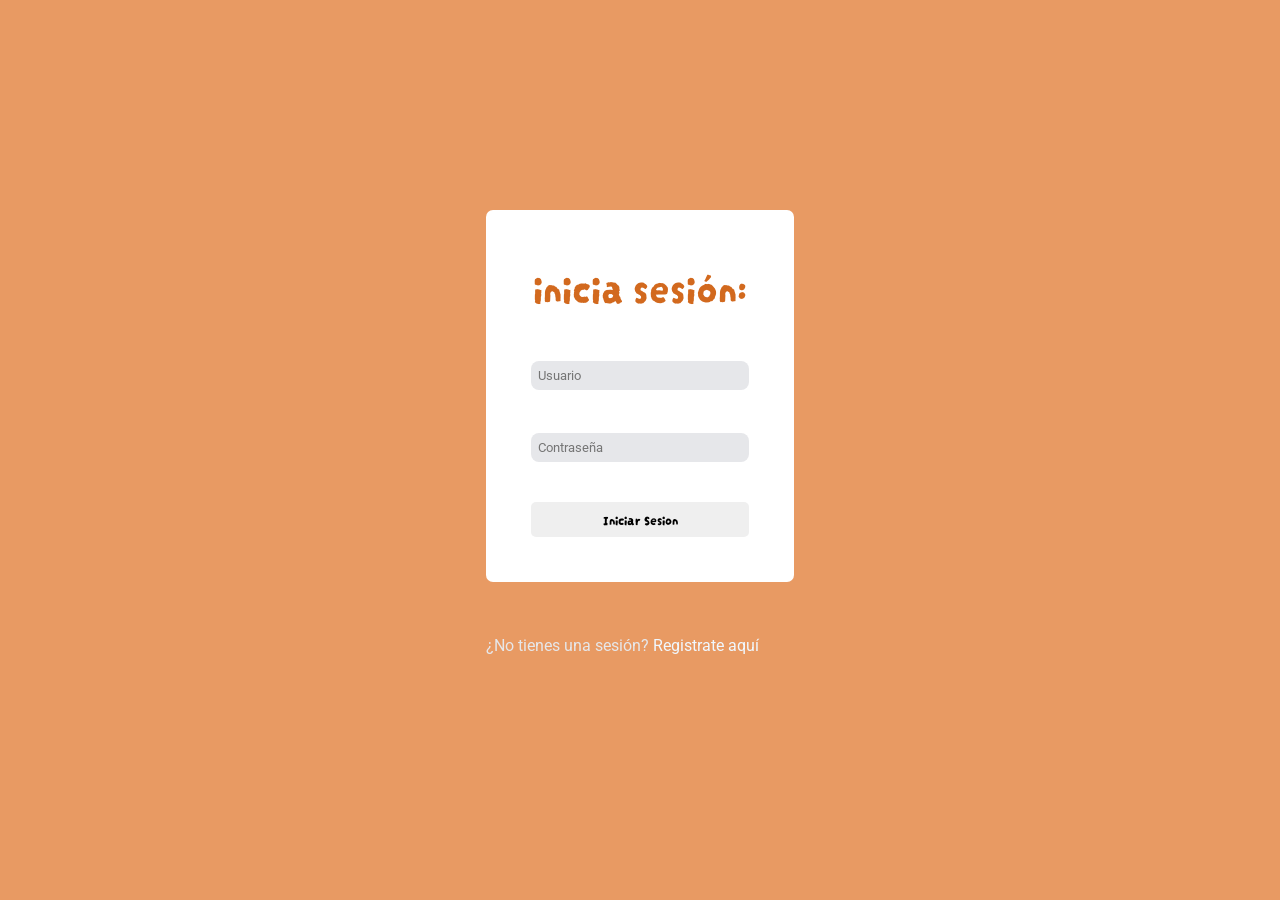
<file: Pagina-Proyecto/index.html>
<!DOCTYPE html>
<html lang="es">
<head>
          <meta charset="UTF-8">
          <meta http-equiv="X-UA-Compatible" content="IE=edge">
          <meta name="viewport" content="width=device-width, initial-scale=1.0">
          <link rel="stylesheet" href="indexStyle.css">
          <link rel="stylesheet" href="https://fonts.googleapis.com/css2?family=Material+Symbols+Outlined:opsz,wght,FILL,GRAD@20..48,100..700,0..1,-50..200" />
          <title>Login</title>
</head>
<body>
          <div class="contenedor-login">



                    <div class="login">
            
                     

                        <form action="MandaDATA.php" method="post" class="login-form">

                            <div class="iniciarsesion">
                                <p class="loginlogo">inicia sesión:</p>

                            </div>


                             <input type="text" class="contenedor-datos" name="user" placeholder="Usuario" required> <br> <br>
                             <input type="password" class="contenedor-datos" name="pass" placeholder="Contraseña" required > <br><br>
                            
                            
                            <button type="submit" class="boton-login">Iniciar Sesion</button> 
                            
                        </form>
                    </div>
                    </div>     
            <br><br>
            
            
            <nav>
            <p id="Reg">¿No tienes una sesión? <a href="Registrate.html">Registrate aquí</a></p>
            
            <br>
            </nav>
</body>
</html>
</file>
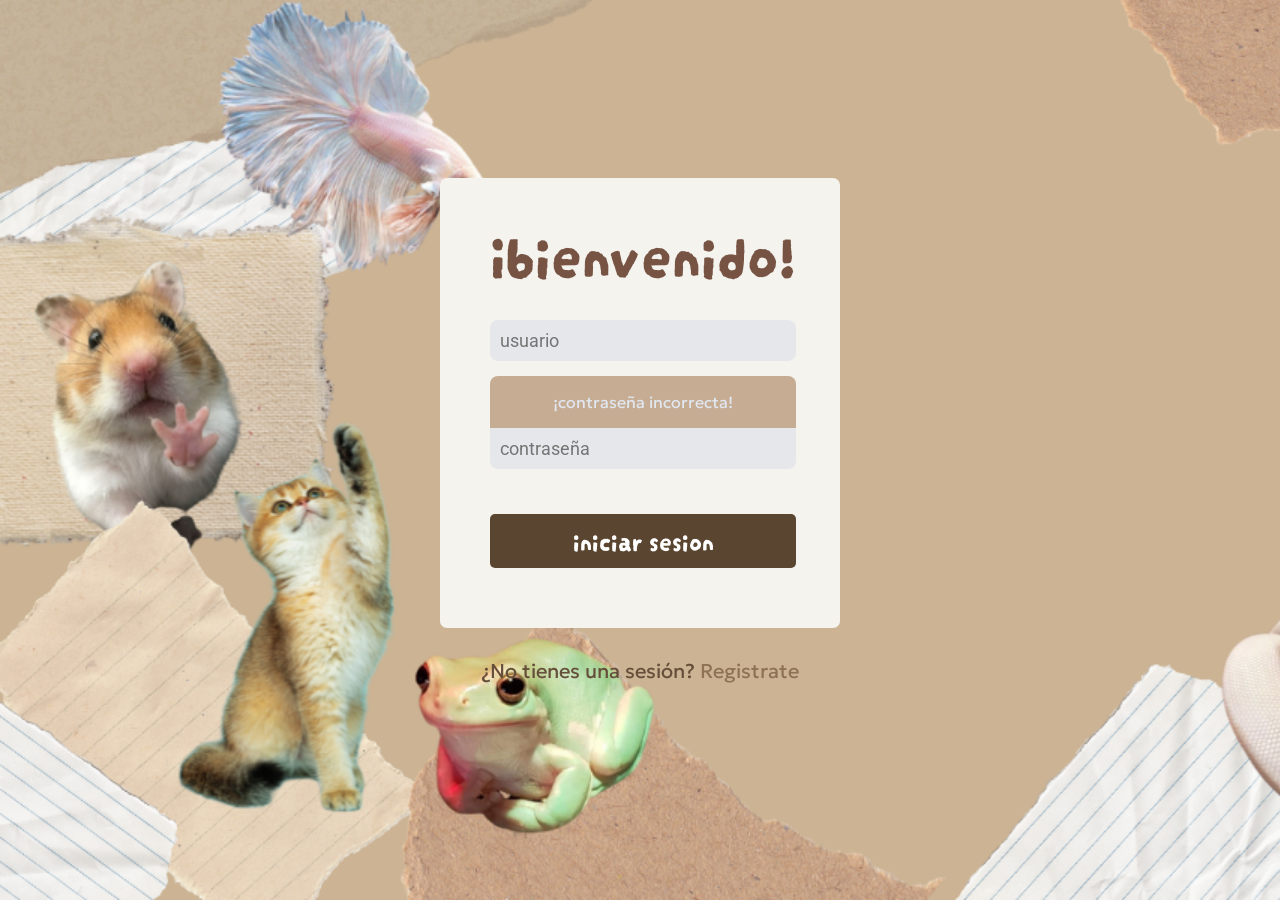
<file: Pet-Chronicles/sesiones/errorLog.html>
<!DOCTYPE html>
<html lang="es">
<head>
          <meta charset="UTF-8">
          <meta http-equiv="X-UA-Compatible" content="IE=edge">
          <meta name="viewport" content="width=device-width, initial-scale=1.0">
          <link rel="stylesheet" href="loginStyle.css">
          <title>Inicia sesión</title>
          <style>
            body{

                background-image: url('fondoPC.png');
            }
          </style>
</head>
<body>
          <div class="contenedor-login">



                    <div class="login">
            
                       

                        <form action="datosuser.php" method="post" class="login-form-error">

                            <div class="iniciarsesion">
                                <p class="loginlogo">¡bienvenido!</p>
    
                            </div>


                             <input type="text" class="contenedor-datos-error1" name="user" placeholder="usuario" required> 
                             <div class="error">
                                <p class="logerror">¡contraseña incorrecta!</p>
                            </div>
                             <input type="password" class="contenedor-datos-error" name="pass" placeholder="contraseña" required > 
                            
                            
                            <button type="submit" class="boton-login">iniciar sesion</button> 
                            
                        </form>
                    </div>
                    </div>     
           
            
            
            <nav>
            <p id="Reg">¿No tienes una sesión? <a href="signup.html">Registrate</a></p>
            
            <br>
           
        </nav>
        <!--
            775343 cafe
            e5cea5 blanco suave
            ddb285 cafe suave
            F4F3EE blanco fondo
        -->
</body>


</html>
</file>
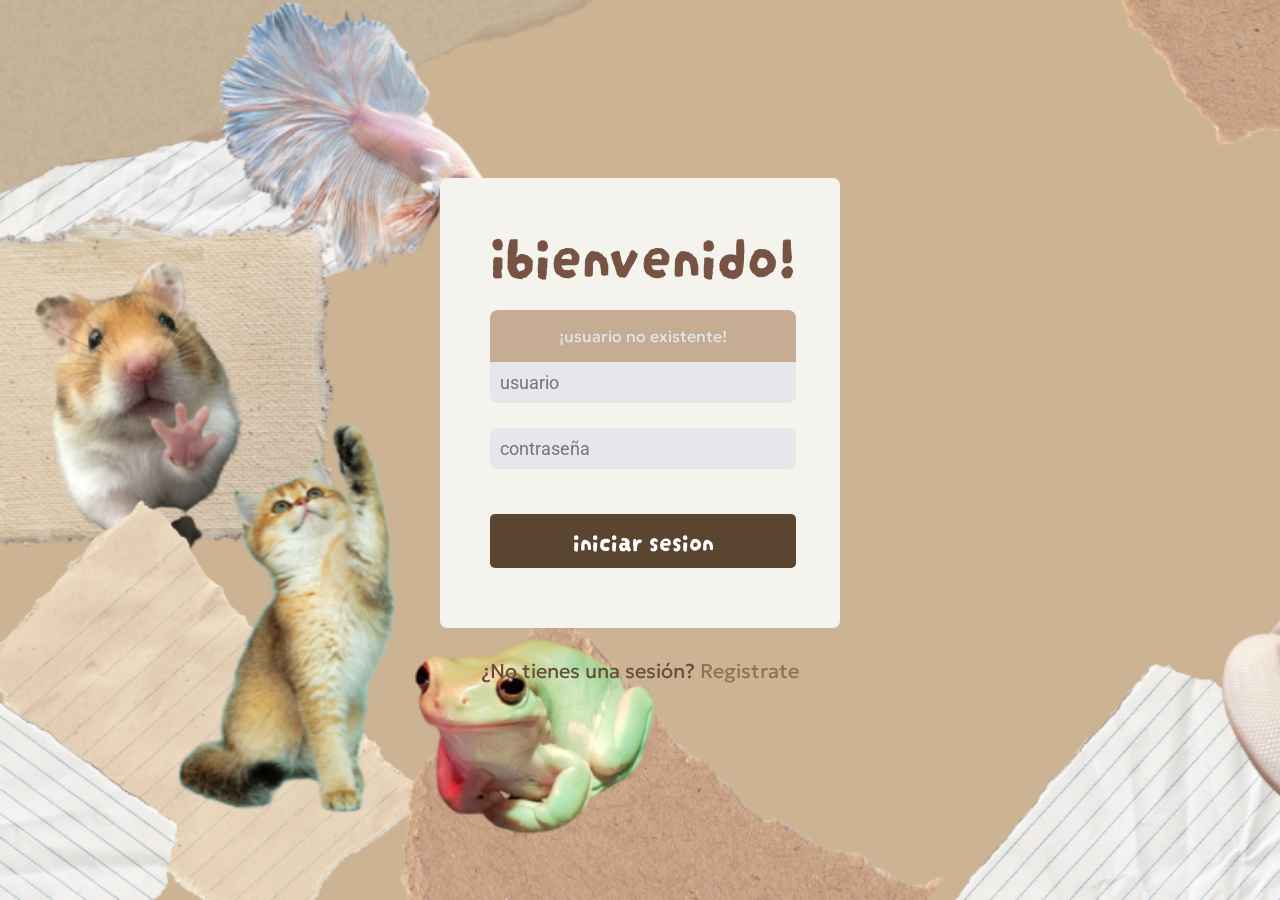
<file: Pet-Chronicles/sesiones/errorUs.html>
<!DOCTYPE html>
<html lang="es">
<head>
          <meta charset="UTF-8">
          <meta http-equiv="X-UA-Compatible" content="IE=edge">
          <meta name="viewport" content="width=device-width, initial-scale=1.0">
          <link rel="stylesheet" href="loginStyle.css">
          <title>Inicia sesión</title>
          <style>
            body{

                background-image: url('fondoPC.png');
            }
          </style>
</head>
<body>
          <div class="contenedor-login">



                    <div class="login">
            
                       

                        <form action="datosuser.php" method="post" class="login-form-error">

                            <div class="iniciarsesion">
                                <p class="loginlogo">¡bienvenido!</p>
    
                            </div>

                            <div class="error">
                                <p class="logerror">¡usuario no existente!</p>
                            </div>
                             <input type="text" class="contenedor-datos-us1" name="user" placeholder="usuario" required> 
                             <input type="password" class="contenedor-datos-us" name="pass" placeholder="contraseña" required > 
                            
                            
                            <button type="submit" class="boton-login">iniciar sesion</button> 
                            
                        </form>
                    </div>
                    </div>     
            
            
            
            <nav>
            <p id="Reg">¿No tienes una sesión? <a href="signup.html">Registrate</a></p>
            
            <br>
           
        </nav>
        <!--
            775343 cafe
            e5cea5 blanco suave
            ddb285 cafe suave
            F4F3EE blanco fondo
        -->

        
</body>


</html>
</file>
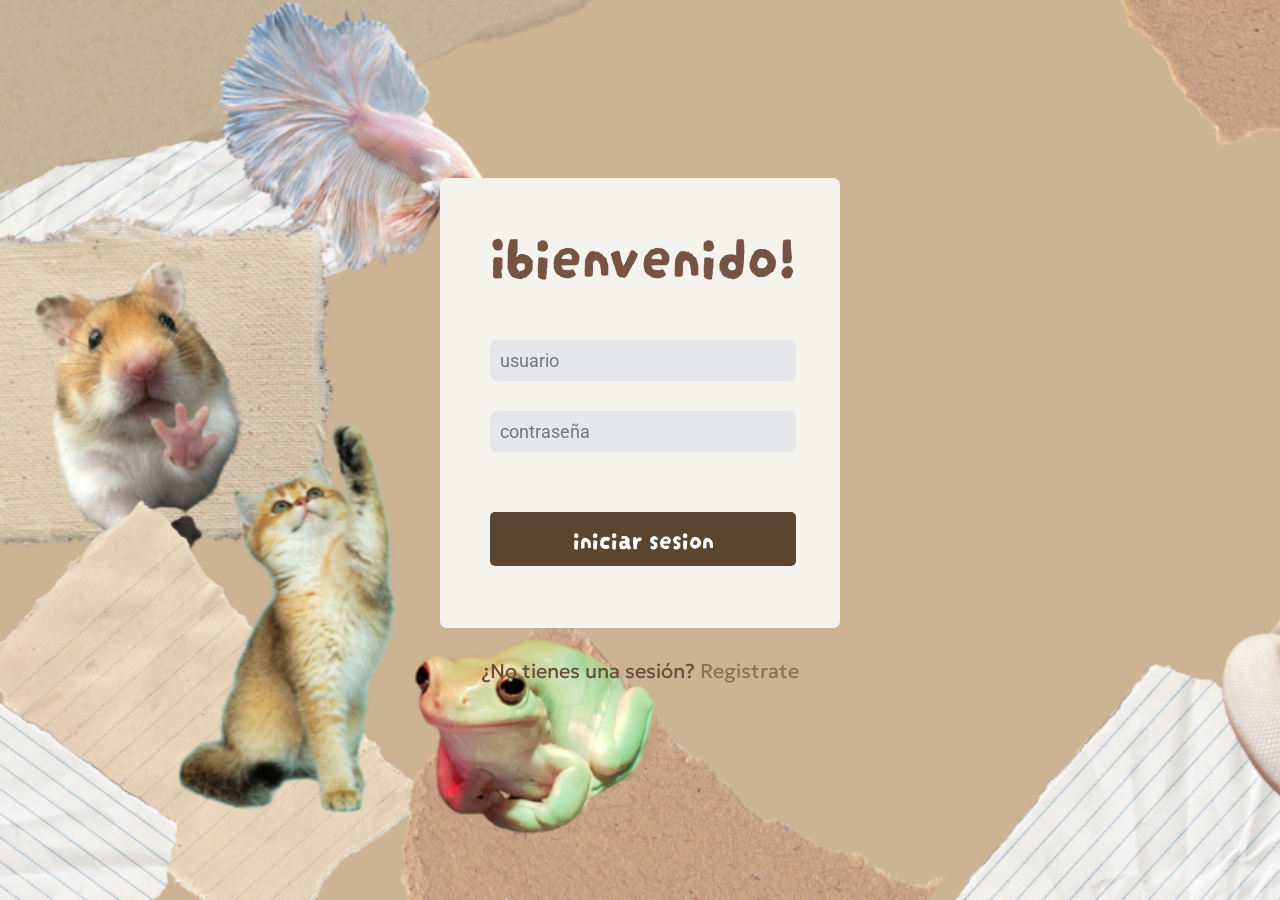
<file: Pet-Chronicles/sesiones/login.html>
<!DOCTYPE html>
<html lang="es">
<head>
          <meta charset="UTF-8">
          <meta http-equiv="X-UA-Compatible" content="IE=edge">
          <meta name="viewport" content="width=device-width, initial-scale=1.0">
          <link rel="stylesheet" href="loginStyle.css">
          <title>Inicia sesión</title>
          <style>
            body{

                background-image: url('fondoPC.png');
            }
          </style>
</head>
<body>
          <div class="contenedor-login">



                    <div class="login">
            
                       

                        <form action="datosuser.php" method="post" class="login-form">

                            <div class="iniciarsesion">
                                <p class="loginlogo">¡bienvenido!</p>
    
                            </div>


                             <input type="text" class="contenedor-datos" name="user" placeholder="usuario" required> 
                             <input type="password" class="contenedor-datos" name="pass" placeholder="contraseña" required > 
                            
                            
                            <button type="submit" class="boton-login">iniciar sesion</button> 
                            
                        </form>
                    </div>
                    </div>     
            
            
            
            <nav>
            <p id="Reg">¿No tienes una sesión? <a href="signup.html">Registrate</a></p>
            
            <br>
           
        </nav>
        <!--
            775343 cafe
            e5cea5 blanco suave
            ddb285 cafe suave
            F4F3EE blanco fondo
        -->

        
</body>


</html>
</file>
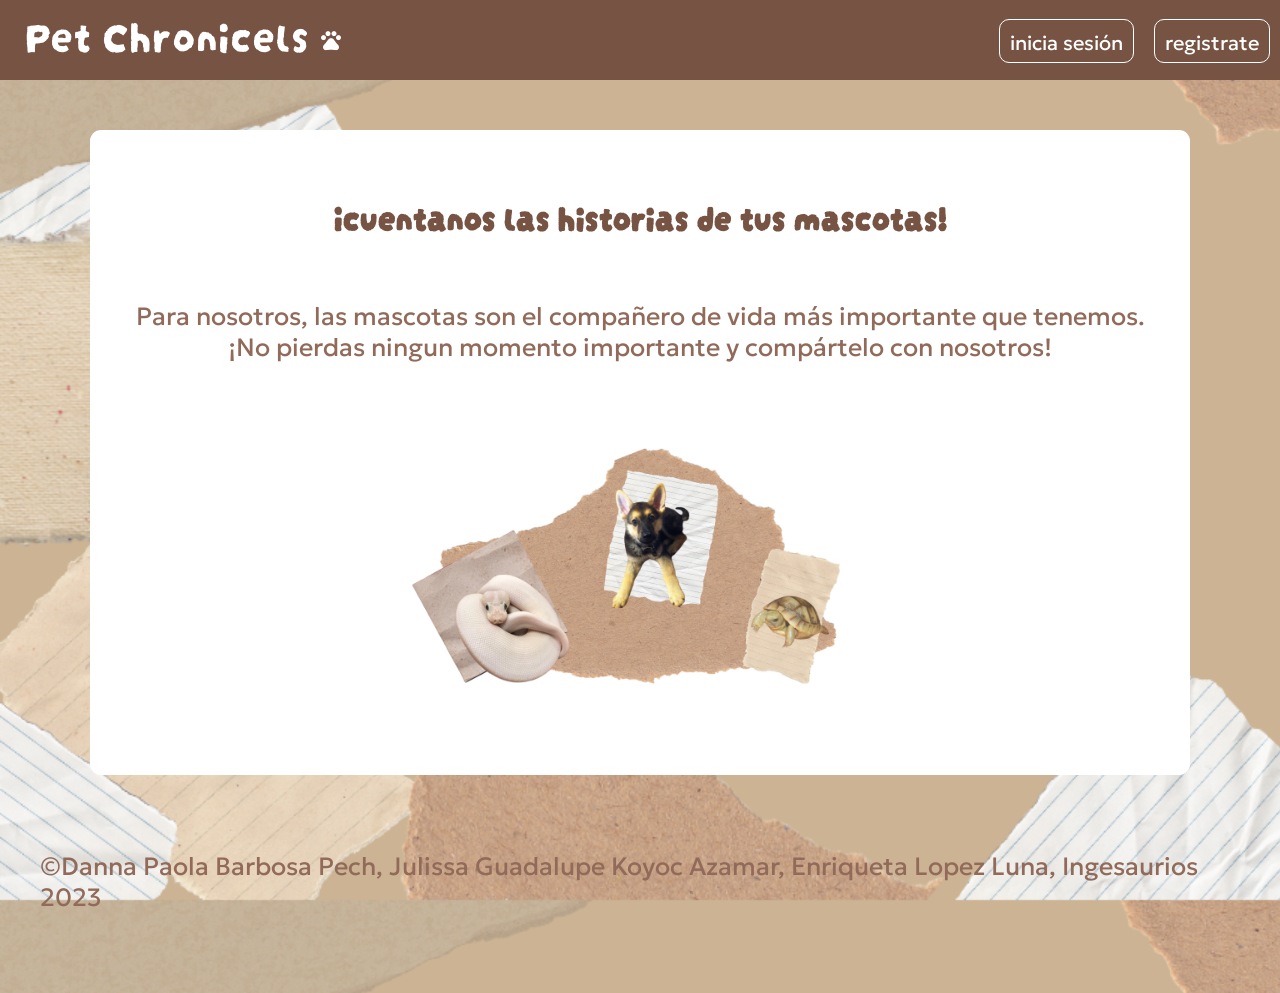
<file: Pet-Chronicles/sesiones/paghome.html>
<!DOCTYPE html>
<html lang="en">
<head>
    <meta charset="UTF-8">
    <meta http-equiv="X-UA-Compatible" content="IE=edge">
    <meta name="viewport" content="width=device-width, initial-scale=1.0">
    <link rel="stylesheet" href="https://fonts.googleapis.com/css2?family=Material+Symbols+Outlined:opsz,wght,FILL,GRAD@48,400,0,0">
    <link rel="stylesheet" href="https://fonts.googleapis.com/css2?family=Material+Symbols+Outlined:opsz,wght,FILL,GRAD@48,700,0,200">
    <link rel="stylesheet" href="pagHomeStyle.css">
    <title>Pet Chronicles</title>
    <style>
        *{
        box-sizing: border-box;
        font-family: 'Roboto', sans-serif;
        margin: 0;
        padding: 0;
        list-style: none;
    }
      
    html, body{
        height: 100%;
        
    }

    .contenidoH {
      padding: 35px 0;
      background-color: #775343;
      display: flex;
      height: 80px;
     
    }

        body{

            background-image: url('fondoPC2.png');
            background-size: cover;
            
        }
        
        .menu {
      position: absolute;
      top: 0; 
      left: 20px;
      right: 0px;
      display: flex;
      align-items: center;
      justify-content: space-between;
    }

    .logo {
      
        font-family: 'Darumadrop One', cursive;
      font-size: 45px;
      color: #ffffff;
      text-decoration: none;
      padding-left: 5px;
      padding-bottom: 15px;

    }


  .menu .navbar ul li {
    position: relative;
   float: left;
   size: 100px;
   top: 3px;
   padding: 10px;
  display: block;
  padding-left: 10px;
  }

  
a {
  color: #ffffff;
  list-style: none;
}

.botones {
text-decoration: none;
font-family: 'Geologica', sans-serif;
font-size: 20px;
background-color: #775343;;
padding: 10px;
padding-bottom: 6px;
border-radius: 10px;
border-style: solid;
border-color: #ffffff;
border-width: 1px;

}

.botones:hover{
background-color: #916a5a;
}

.paginaDiv {
    margin: auto;
    text-align: center;
    height: 645px;
    width: 1100px;
    background-color: #ffffff;
    border-radius: 11px;
    margin-top: 50px;
}

h3{
    font-family: 'Darumadrop One', cursive;
      font-size: 35px;
      padding: 60px;
      color: #775343;
}

p {
    font-family: 'Geologica', sans-serif;
font-size: 25px;
word-wrap: break-word;
padding: 40px;
padding-top: 0;
padding-bottom: 80px;
color: #916a5a;
}



      </style>



</head>

<header>
    <div class='contenidoH'>
        <div class='menu'>
            <a href='home.php' class='logo'>Pet Chronicels <span class='material-symbols-outlined'>pets</span></a>
            <nav class='navbar'>
                <ul>
                    <li><a href='login.html' class="botones">inicia sesión</a></li>
                    <li><a href='signup.html' class="botones">registrate</span></a></li>
                   
                </ul>
            </nav>
        </div>
    </div>
</header>

<body>
    <div class="paginaDiv">
        
    <div class="pagina">
        <h3>¡cuentanos las historias de tus mascotas!</h3>
<p>Para nosotros, las mascotas son el compañero de vida más importante que tenemos. <br>
    ¡No pierdas ningun momento importante y compártelo con nosotros!
</p>

<img class="imagen" src="fotoHOME.png" height="250">
    </div>
    </div>
</body>

<footer>
    <div class="pie">
        <br><br><br><br>
       <p>
           &copy;Danna Paola Barbosa Pech, Julissa Guadalupe Koyoc Azamar, Enriqueta Lopez Luna, Ingesaurios 2023
           
        </p> 
    </div>
    </footer>
</html>
</file>
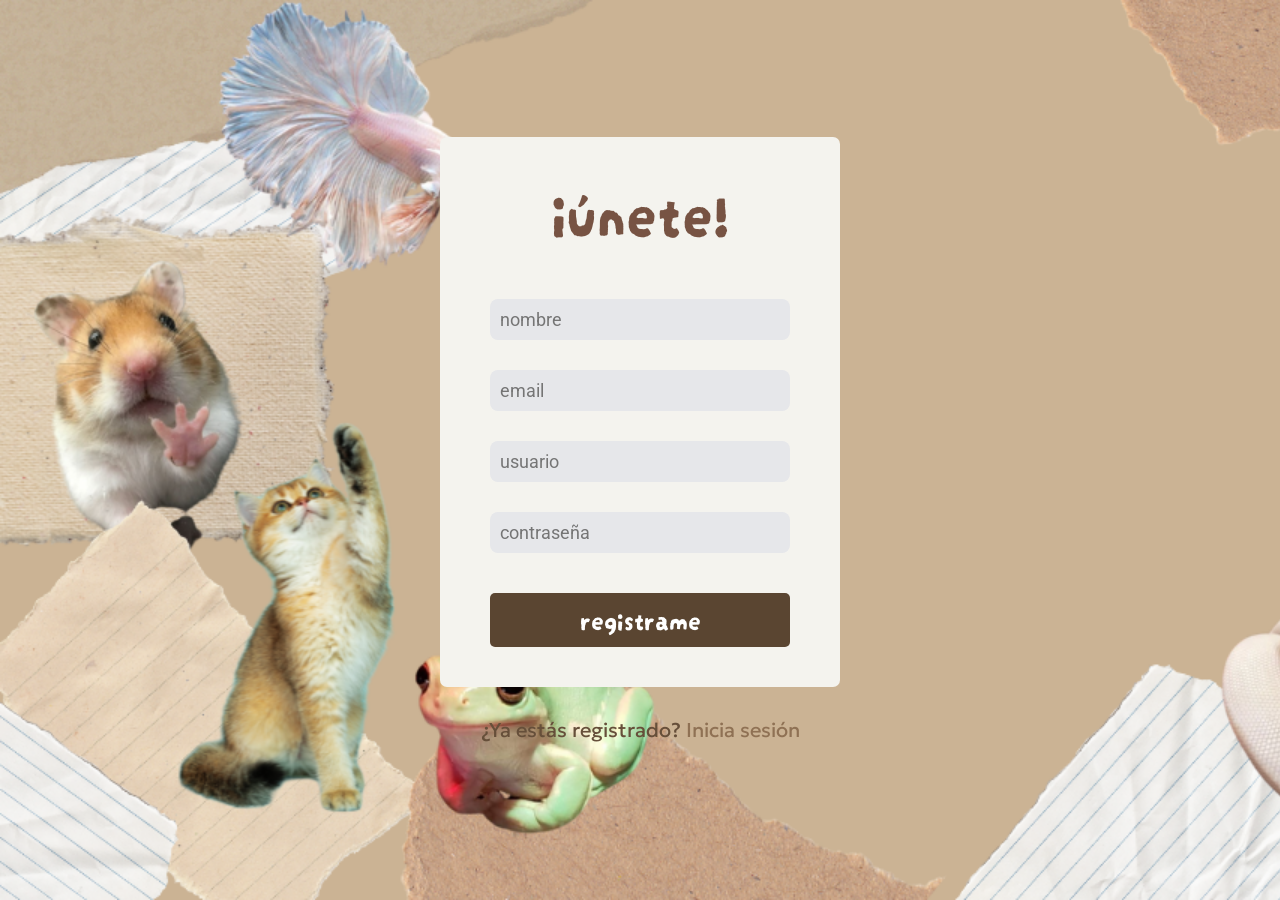
<file: Pet-Chronicles/sesiones/signup.html>
<!DOCTYPE html>
<html lang="en">
<head>
          <meta charset="UTF-8">
          <meta http-equiv="X-UA-Compatible" content="IE=edge">
          <meta name="viewport" content="width=device-width, initial-scale=1.0">
          <link rel="stylesheet" href="signupStyle.css">
          <title>Registrate</title>
          <style>
               body{
   
                   background-image: url('fondoPC.png');
               }
             </style>
</head>

<body>
    
<div class="contenedor-signup">
     
     <div class="signup">
        <form action="AgregarSesión.php" method="post" class="signup-form">

          <div class="registarse">
               <p class="signuplogo">¡únete!</p>
              </div>

         <input type="text" class="contenedor-datos" name="name" placeholder="nombre" required> 

         <input type="email" class="contenedor-datos" name="email" placeholder="email" required>
       
         <input type="text" class="contenedor-datos" name="user" placeholder="usuario" required> 

         <input type="password" class="contenedor-datos" name="pass" placeholder="contraseña" required> 

         <button type="submit" class="boton-signup">registrame</button> 
         </form>
     </div>
</div>


            
            
             <nav>
             <p id="Ini">¿Ya estás registrado? <a href="login.html">Inicia sesión</a></p>
             
           
             </nav>










</body>
</html>
</file>
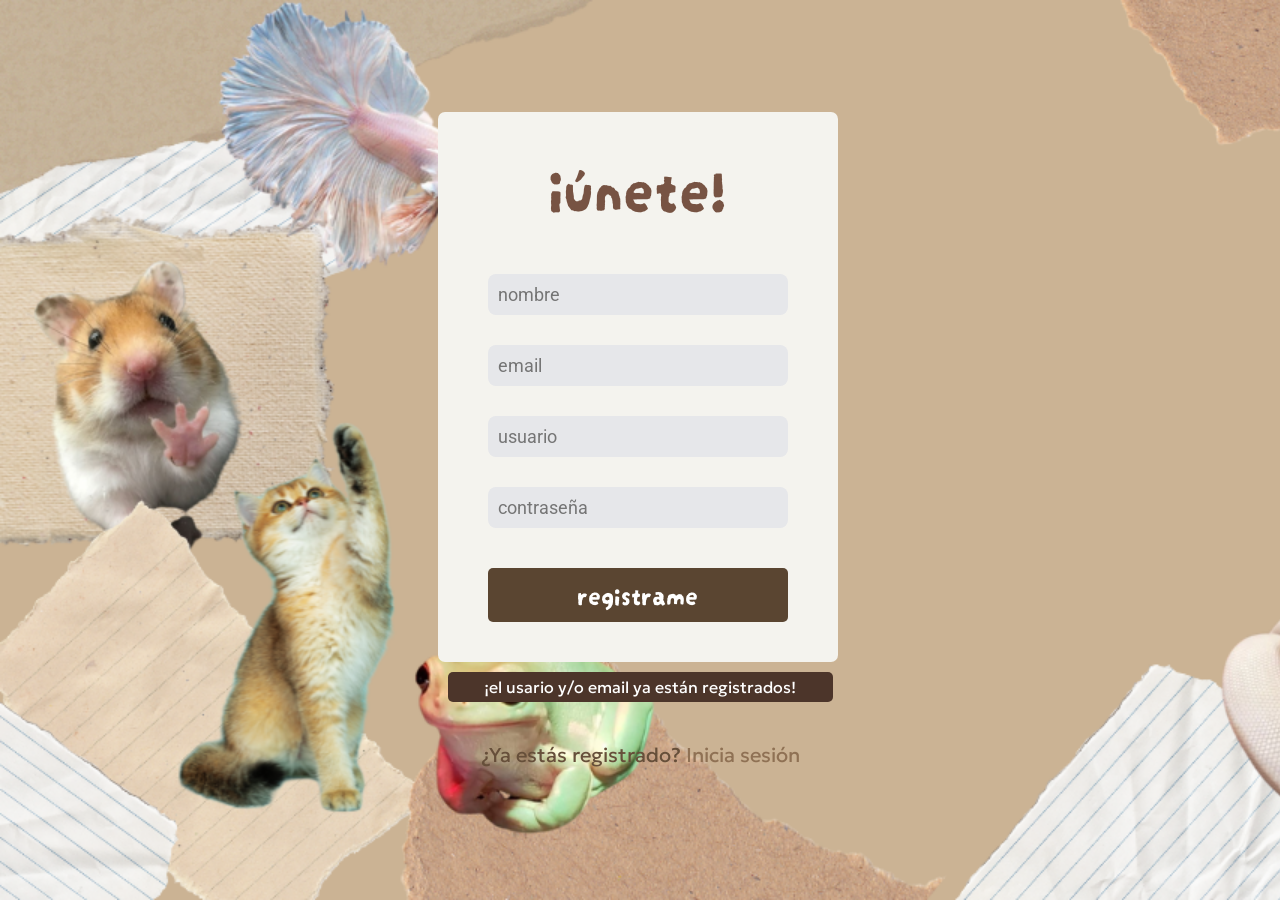
<file: Pet-Chronicles/sesiones/sperror.html>
<!DOCTYPE html>
<html lang="en">
<head>
          <meta charset="UTF-8">
          <meta http-equiv="X-UA-Compatible" content="IE=edge">
          <meta name="viewport" content="width=device-width, initial-scale=1.0">
          <link rel="stylesheet" href="signupStyle.css">
          <title>Registrate</title>
          <style>
               body{
   
                   background-image: url('fondoPC.png');
               }
             </style>
</head>

<body>
    
<div class="contenedor-signup">
     
     <div class="signup">
        <form action="AgregarSesión.php" method="post" class="signup-form">

          <div class="registarse">
               <p class="signuplogo">¡únete!</p>
              </div>

         <input type="text" class="contenedor-datos" name="name" placeholder="nombre" required> 

         <input type="email" class="contenedor-datos" name="email" placeholder="email" required>
       
         <input type="text" class="contenedor-datos" name="user" placeholder="usuario" required> 

         <input type="password" class="contenedor-datos" name="pass" placeholder="contraseña" required> 

         <button type="submit" class="boton-signup">registrame</button> 
         </form>
     </div>
</div>

           <div class='errordiv'>

          <p class='error'>¡el usario y/o email ya están registrados!</p>
          </div>
            
            
             <nav>
             <p id="Ini">¿Ya estás registrado? <a href="login.html">Inicia sesión</a></p>
             
           
             </nav>










</body>
</html>
</file>
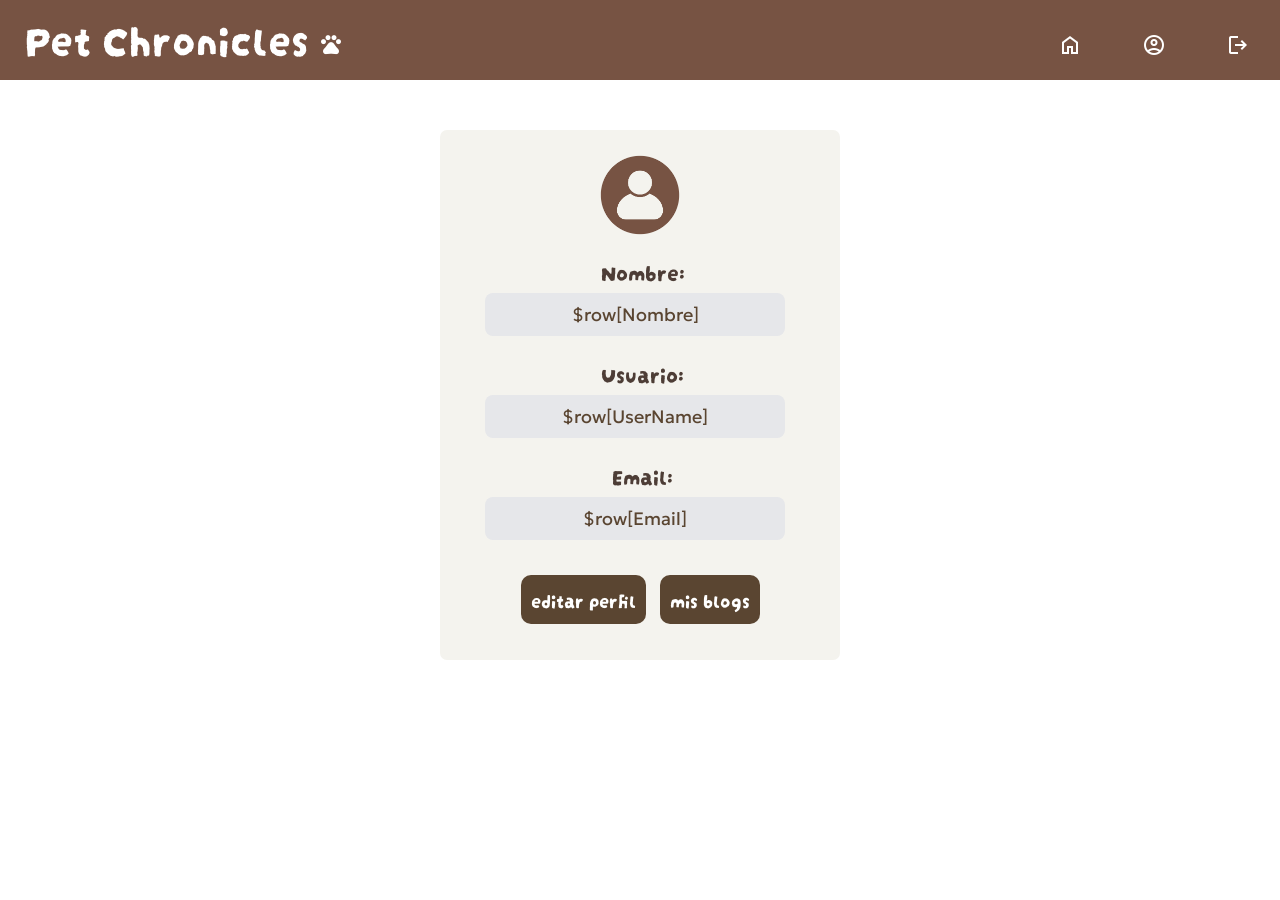
<file: Pet-Chronicles/usuario/perfil.html>
<!DOCTYPE html>
<html lang="en">
<head>
    <meta charset="UTF-8">
    <meta http-equiv="X-UA-Compatible" content="IE=edge">
    <meta name="viewport" content="width=device-width, initial-scale=1.0">
    <link rel="stylesheet" href="https://fonts.googleapis.com/css2?family=Material+Symbols+Outlined:opsz,wght,FILL,GRAD@48,400,0,0" />
    <link rel="stylesheet" href="https://fonts.googleapis.com/css2?family=Material+Symbols+Outlined:opsz,wght,FILL,GRAD@48,700,1,200" />
    <link rel="stylesheet" href="https://fonts.googleapis.com/css2?family=Material+Symbols+Outlined:opsz,wght,FILL,GRAD@48,700,0,200" />
    <link rel="stylesheet" href="perfilStyle.css">
    </head>
    <header>
        <div class='contenidoH'> 
        
              <div class='menu'>
        
                      <a href='home.php' class='logo'>Pet Chronicles <span class='material-symbols-outlined'>
                        pets
                        </span></a>
        
                      <nav class='navbar'>
                              <ul>
                                      <li><a href='home.php'><span class='material-symbols-outlined'>
                                              home
                                              </span></a></li>
                                      <li><a href='perfil.php'><span class='material-symbols-outlined'>
                                              account_circle
                                              </span></a></li>
                                        
                                              <li><a href='borrar.php'><span class='material-symbols-outlined'>
                                                logout
                                                </span></a></li>
                              </ul>
                      </nav>
        

              </div>
                      
        </div>
        </header>



    <body> 
    
    <div class='perfil'>
    
    
    <div class='contenedorperfil'>
    <div class='imguser'><img height=80 width=80 src='pfp.png'></img></div> 
    
    <div class='datos'>
        <div class='contenedorDatosPerfil'>

        
    Nombre:
    <p class='datosUs'>
    $row[Nombre]</p>
    
    
    
    Usuario:
    <p class='datosUs'>
    $row[UserName]</p>
    
    
    
    Email:
    <p class='datosUs'>
    $row[Email]</p>

    </div>

    </div>
<a class='boton' href='editarpf.php'>editar perfil</a>
<!--<a class='boton' href='borrarcuenta.php' onclick='GetConfirmation()'>eliminar cuenta</a> -->
<a href='misblogs.php' class='boton2'>mis blogs</a>

    </div>
    
    
    </body>
</html>
</file>
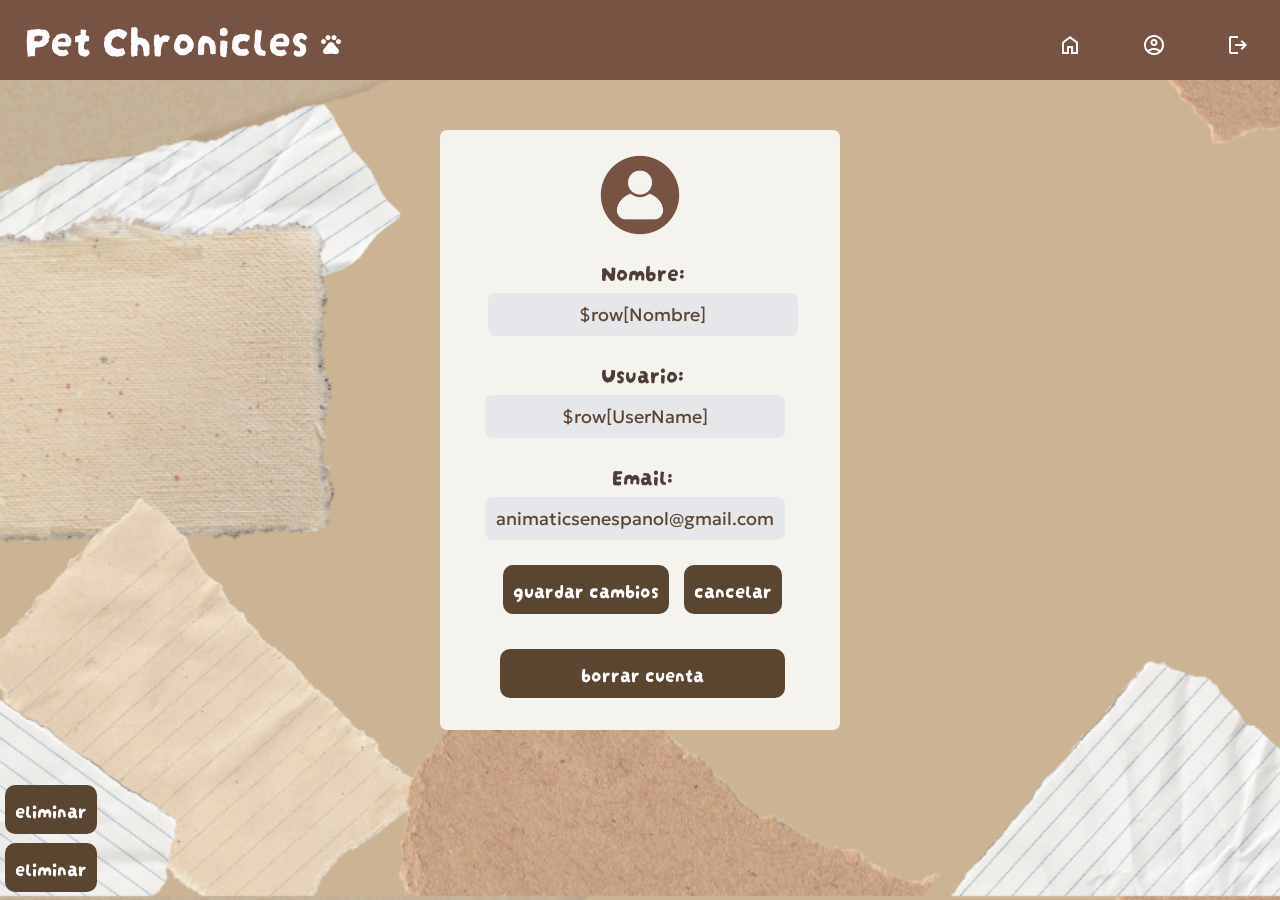
<file: Pet-Chronicles/usuario/perfilProb.html>
<!DOCTYPE html>
<html lang="en">
<head>
         
        <meta charset="UTF-8">
        <meta http-equiv="X-UA-Compatible" content="IE=edge">
        <meta name="viewport" content="width=device-width, initial-scale=1.0">
        <link rel="stylesheet" href="https://fonts.googleapis.com/css2?family=Material+Symbols+Outlined:opsz,wght,FILL,GRAD@48,400,0,0" />
        <link rel="stylesheet" href="https://fonts.googleapis.com/css2?family=Material+Symbols+Outlined:opsz,wght,FILL,GRAD@48,400,0,0" />
        <link rel="stylesheet" href="https://fonts.googleapis.com/css2?family=Material+Symbols+Outlined:opsz,wght,FILL,GRAD@48,700,0,200" />
        <link rel="stylesheet" href="https://fonts.googleapis.com/css2?family=Material+Symbols+Outlined:opsz,wght,FILL,GRAD@48,700,0,200" />
        <link rel="stylesheet" href="https://fonts.googleapis.com/css2?family=Material+Symbols+Outlined:opsz,wght,FILL,GRAD@48,700,0,200" />
        <link rel="stylesheet" href="perfilStyle.css">
        <title>Inicio</title>
        <style>
                body{
    
                    background-image: url('fondoPC2.png');
                    background-size: cover;
                    
                }
                .nuevo{
        text-decoration: none;
        font-size: 25px;
      }
      .botonACTUBR {
        font-family: 'Darumadrop One', cursive;
        font-size: 20px;
        border: 1px;
        padding: 10px;
        
        margin: .7px;
        margin-left: 15px;
        margin-right: 15px;
        border-radius: 10px;
        background-color: #5a4531;
        color: #ffffff;
        cursor: pointer ;
        text-decoration: none;
      }
    
      .contenedorperfil2{
             
             border-radius: 7px;
               background-color: #F4F3EE; 
               height: 600px;
               width: 400px;
               text-align: center;
               word-wrap: break-word;
               
         
           }
    
    
              </style>
               </style>


               <script type="text/javascript">
               <!--
               function GetConfirmation(event) {
     
                         var RetVal = confirm("Los cambios se guardarán. ¿Desea continuar?");
                         if (RetVal == true){
                                   
                                   return true;
                         } else {
                                   
                             event.preventDefault();
                                 
                         }
                         
               }

               function GetConfirmationDelete(event) {

var RetVal = confirm("La cuenta se borrará. ¿Desea continuar?");
if (RetVal == true){
          
          return true;
} else {
          
    event.preventDefault();
        
}

}
     
     
               -->
     </script>
</head>
                   
                            
<header>
        <div class='contenidoH'> 
        
              <div class='menu'>
        
                      <a href='home.php' class='logo'>Pet Chronicles <span class='material-symbols-outlined'>
                        pets
                        </span></a>
        
                      <nav class='navbar'>
                              <ul>
                                      <li><a href='home.php'><span class='material-symbols-outlined'>
                                              home
                                              </span></a></li>
                                      <li><a href='perfil.php'><span class='material-symbols-outlined'>
                                              account_circle
                                              </span></a></li>
                                        
                                              <li><a href='borrar.php'><span class='material-symbols-outlined'>
                                                logout
                                                </span></a></li>
                              </ul>
                      </nav>
        

              </div>
                      
        </div>
        </header>
                            <body> 
                            <div class='perfil'>
                            
                            
                            <div class='contenedorperfil2'>
                            <div class='imguser'><img height=80 width=80 src='pfp.png'></img></div> 
                            
                            <div class='datos'>
                                <div class='contenedorDatosPerfil'>
                                <form class='contenedorDatosPerfil' action='editar.php' method='post'>
                                
                            Nombre:
                            <input class='datosUs2' type='text' name='nombre' value='$row[Nombre]' ><br>
                            
                            
                            
                            
                            Usuario:
                            <p class='datosUs'>
                            $row[UserName]</p>
                            
                            
                            
                            Email:
                            <p class='datosUs'>
                                animaticsenespanol@gmail.com</p>
                            <button type='submit' onclick='GetConfirmation(event)' class='botonACTU'>guardar cambios</button>
                            <a class='botonACTU' href='perfil.php'>cancelar</a>
                            </form>
                            </div>

                         
                            <a onclick='GetConfirmationDelete(event)' class='botonACTUBR' href='borrarcuenta.php'>borrar cuenta</a>
                            

                        </div>
                    
                </div>
                            </div>
                            
                            </body>

    </html>
    
    <div class="misBotones">

    <form action='borrarblog.php' method='post'>
        <input type='hidden' name='id' value = '$row[ID]'>
        <button type='submit' onclick='GetConfirmation(event)' class='botonACTU'>eliminar</button>
        </form>
        <form action='borrarblog.php' method='post'>
        <input type='hidden' name='id' value = '$row[ID]'>
        <button type='submit' onclick='GetConfirmation(event)' class='botonACTU'>eliminar</button>
        </form>
        

        </div>
</file>
<file: Pagina-Proyecto/indexStyle.css>
@import url('https://fonts.googleapis.com/css2?family=Roboto&display=swap');
@import url('https://fonts.googleapis.com/css2?family=Darumadrop+One&display=swap');
@import url('https://fonts.googleapis.com/css2?family=Roboto&display=swap');


*{
          box-sizing: border-box;
          font-family: 'Roboto', sans-serif;
      }
      
      html, body{
      height: 100%;
      }
      
      body{
          background-size: cover;
          display: grid;
          place-content: center;
          margin: 0;
          background-color: rgb(232, 154, 99);
      }

      .contenedor-login{
        border-radius: 7px;
        background-color: rgb(255, 255, 255); 
    }

    .login{
        padding: 45px;
        position: relative;
        
    }

      .login-form{
          margin: 0;
          display: grid;
          gap: 1px;
      }


      .boton-login {
        font-family: 'Darumadrop One', cursive;
          place-content: center;
          border-radius: 5px;
          border-color: aliceblue;
          border: 1px;
          padding: 8px;
      
      }
      

      .boton-login:hover{
          background-color: rgb(232, 154, 99) ;
          color: aliceblue;
      }

      .contenedor-datos {
         border-color: rgb(225, 231, 240);
         border-radius: 8px; 
         padding: 7px;
         border: 1px;
         background-color:rgb(230, 231, 234);
        margin-top: 3px;



      }

      .contenedor-datos:hover {
          background-color: rgb(246, 246, 246);
        
      }
      
      a {
          text-decoration: none;
          color: aliceblue;
      }
      a:hover{
         color: rgb(192, 100, 25);
      }
      
      #Reg {
          color:rgb(230, 231, 234);
          font-family: 'Roboto', sans-serif;
      }

      .loginlogo {
        font-family: 'Darumadrop One', cursive;
        font-size: 40px;
        text-align: center;
        color: chocolate;
        padding: 2px;
        margin: 0;
        margin-bottom: 40px;
      }
</file>
<file: Pet-Chronicles/sesiones/loginStyle.css>
@import url('https://fonts.googleapis.com/css2?family=Roboto&display=swap');
@import url('https://fonts.googleapis.com/css2?family=Darumadrop+One&display=swap');
@import url('https://fonts.googleapis.com/css2?family=Roboto&display=swap');
@import url('https://fonts.googleapis.com/css2?family=Geologica:wght@200;500&display=swap');



  *{
      box-sizing: border-box;
      font-family: 'Roboto', sans-serif;
    }
      
    html, body{
      height: 100%;
    }
      
    body{
      background-size: cover;
      display: grid;
      place-content: center;
      margin: 0;
      background-color: #e2d5c1;
      
  }

    .contenedor-login{
         
      border-radius: 7px;
        background-color: #F4F3EE; 
        height: 450px;
        width: 400px;

    }

    .login{
      padding-left: 50px;
      padding-right: 60px;
      padding-top: 0px;
      padding-bottom: 0px;
      position: relative;    
        
    }

    .loginlogo {
      font-family: 'Darumadrop One', cursive;
      font-size: 60px;
      text-align: center;
      color: #775343;
      margin-top: 15px;
      margin-bottom: 15px;
    }

    .login-form{
      margin-bottom: 15px;
        margin-top: 15px;
        display: grid;
        gap: 30px;
    }
    .contenedor-datos {
      border-color: rgb(225, 231, 240);
        border-radius: 8px; 
        padding: 10px;
        border: 1px;
        background-color:rgb(230, 231, 234);
        font-size: large;
        margin-top: 0px;
        margin-bottom: 0px;
    }

    .contenedor-datos:hover {
      background-color: #b99b7bca;
        
    }

    .boton-login {
      font-family: 'Darumadrop One', cursive;
      place-content: center;
      border-radius: 5px;
      border-color: rgb(31, 37, 42);
      border: 1px;
      padding-top: 8px;
      padding-bottom: 10px;
      font-size: 25px;
      background-color: #5a4531;
    color: #ffffff;
      margin-top: 30px;
      cursor: pointer ;
      
      
    }
      

    .boton-login:hover{
      background-color: #4c352a;
      color: aliceblue;
    }
    
    a {
      text-decoration: solid;
          
      font-family: 'Geologica', sans-serif;
      
      color: #8f7154;
    }

    a:hover{
      color: #5a4531;
    }
      
    #Reg {
      margin-top: 30px;
      color: #664f3a;
      font-family: 'Geologica', sans-serif;
      text-align: center;
      font-size: 20px;
    }  

    .error {
      text-align: center;
      background-color: #b99b7bca;
      border-top-left-radius: 8px;
      border-top-right-radius: 8px;
      margin-top: 0px;
      
      
     
    }

    .logerror {
      color:rgb(225, 231, 240);
      font-size: 16px;
      font-family: 'Geologica', sans-serif;
      

    }
    .contenedor-datos-error1{

      border-color: rgb(225, 231, 240);
        border-radius: 8px; 
        padding: 10px;
        border: 1px;
        background-color:rgb(230, 231, 234);
        font-size: large;
        margin-top: 10px;
        margin-bottom: 15px;
        

    }
    .contenedor-datos-error{

      border-color: rgb(225, 231, 240);
        border-bottom-left-radius: 8px; 
        border-bottom-right-radius: 8px; 
        padding: 10px;
        border: 1px;
        background-color:rgb(230, 231, 234);
        font-size: large;
        
        margin-bottom: 15px;
        

    }

    .login-form-error{
      margin-bottom: 15px;
        margin-top: 15px;
        display: grid;
       
    }

    .contenedor-datos-us{

      border-color: rgb(225, 231, 240);
        border-radius: 8px; 
        padding: 10px;
        border: 1px;
        background-color:rgb(230, 231, 234);
        font-size: large;
        margin-top: 10px;
        margin-bottom: 15px;
        

    }
    .contenedor-datos-us1{

      border-color: rgb(225, 231, 240);
        border-bottom-left-radius: 8px; 
        border-bottom-right-radius: 8px; 
        padding: 10px;
        border: 1px;
        background-color:rgb(230, 231, 234);
        font-size: large;
        
        margin-bottom: 15px;
    }
</file>
<file: Pet-Chronicles/sesiones/pagHomeStyle.css>
@import url('https://fonts.googleapis.com/css2?family=Roboto&display=swap');
@import url('https://fonts.googleapis.com/css2?family=Darumadrop+One&display=swap');
@import url('https://fonts.googleapis.com/css2?family=Roboto&display=swap');
@import url('https://fonts.googleapis.com/css2?family=Geologica:wght@200;500&display=swap');

 

*{
        box-sizing: border-box;
        font-family: 'Roboto', sans-serif;
        margin: 0;
        padding: 0;
        list-style: none;
    }
      
    html, body{
        height: 100%;
        
    }

    body{
        margin: auto;
    }



    .contenidoH {
      padding: 35px 0;
      background-color: #775343;
      display: flex;
      height: 80px;
     
    }

    .menu {
      position: absolute;
      top: 0; 
      left: 20px;
      right: 0px;
      display: flex;
      align-items: center;
      justify-content: space-between;
    }

    .logo {
      
      font-family: 'Darumadrop One', cursive;
      font-size: 45px;
      color: #ffffff;
      text-decoration: none;
      padding-left: 5px;
      padding-bottom: 15px;

    }


  .menu .navbar ul li {
    position: relative;
   float: left;
   size: 100px;
   top: 3px;
   padding: 22px;
  display: block;
  padding-left: 10px;
  }

  
a {
  color: #ffffff;
  list-style: none;
}

.botones {
text-decoration: none;
font-family: 'Geologica', sans-serif;
font-size: 20px;
background-color: #775343;;
padding: 10px;
padding-bottom: 6px;
border-radius: 10px;
border-style: solid;
border-color: #ffffff;
border-width: 1px;

}

.botones:hover{
background-color: #916a5a;
}

.paginaDiv {
    margin: auto;
    text-align: center;
    height: 520px;
    width: 1100px;
    background-color: #ffffff;
    border-radius: 11px;
    margin-top: 50px;
}

h3{
    font-family: 'Darumadrop One', cursive;
      font-size: 30px;
      padding: 30px;
      color: #775343;
}

p {
    font-family: 'Geologica', sans-serif;
font-size: 20px;
word-wrap: break-word;
padding: 25px;
color: #916a5a;
}

.imagen img{
    margin: 30px;
}
</file>
<file: Pet-Chronicles/sesiones/signupStyle.css>
@import url('https://fonts.googleapis.com/css2?family=Roboto&display=swap');
@import url('https://fonts.googleapis.com/css2?family=Darumadrop+One&display=swap');
@import url('https://fonts.googleapis.com/css2?family=Roboto&display=swap');
@import url('https://fonts.googleapis.com/css2?family=Geologica:wght@200;500&display=swap');

 

*{
        box-sizing: border-box;
        font-family: 'Roboto', sans-serif;
    }
      
    html, body{
        height: 100%;
    }
      
    body{
        background-size: cover;
        display: grid;
        place-content: center;
        margin: 0;
        background-color: #e2d5c1;
       
    }

    .contenedor-signup{
        
        border-radius: 7px;
        background-color: #F4F3EE; 
        height: 550px;
        width: 400px;
    }

    .signup{
        padding-left: 50px;
        padding-right: 50px;
        padding-top: 0px;
        padding-bottom: 0px;
        position: relative;    
    }

    .signuplogo {
        font-family: 'Darumadrop One', cursive;
        font-size: 60px;
        text-align: center;
        color: #775343;
        margin-top: 15px;
        margin-bottom: 15px;
      }

    .signup-form{
        margin-bottom: 15px;
        margin-top: 15px;
        display: grid;
        gap: 30px;
        
    }
    
    .contenedor-datos {
        border-color: rgb(225, 231, 240);
        border-radius: 8px; 
        padding: 10px;
        border: 1px;
        background-color:rgb(230, 231, 234);
        font-size: large;
        margin-top: 0px;
        margin-bottom: 0px;
    }

    .contenedor-datos:hover {
        background-color: #b99b7bca;
        
    }


    .boton-signup {
        font-family: 'Darumadrop One', cursive;
        place-content: center;
        border-radius: 5px;
        border-color: rgb(31, 37, 42);
        border: 1px;
        padding-top: 8px;
        padding-bottom: 10px;
        font-size: 25px;
        background-color: #5a4531;
        margin-top: 10px;
        cursor: pointer ;
        color: #ffffff;
    }
      

    .boton-signup:hover{
        background-color: #4c352a;
    color: aliceblue;
    }
      
    a {
        
        text-decoration: solid;
        font-family: 'Geologica', sans-serif;
       
        color: #8f7154;
    }

    a:hover{
      color: #5a4531;
    }
      
    #Ini {
        margin-top: 30px;
        color: #664f3a;
        font-family: 'Geologica', sans-serif;
        text-align: center;
        font-size: 20px;
    }

    
    .error {
        text-align: center;
        color: #ffffff;
        background-color: #4c352a;
        border-radius: 5px;
        font-family: 'Geologica', sans-serif;
        margin: 10px;
        width: 385px;
        padding: 5px;
      }
</file>
<file: Pet-Chronicles/usuario/perfilStyle.css>
@import url('https://fonts.googleapis.com/css2?family=Roboto&display=swap');
@import url('https://fonts.googleapis.com/css2?family=Darumadrop+One&display=swap');
@import url('https://fonts.googleapis.com/css2?family=Roboto&display=swap');
@import url('https://fonts.googleapis.com/css2?family=Geologica:wght@200;500&display=swap');


*{
  box-sizing: border-box;
  font-family: 'Roboto', sans-serif;
  margin: 0;
  padding: 0;
  list-style: none;
}

body{
  height: 100%;
  margin: auto;
}



.contenidoH {
padding: 35px 0;
background-color: #775343;
display: flex;
height: 80px;

}

.menu {
position: absolute;
top: 0; 
left: 20px;
right: 0px;
display: flex;
align-items: center;
justify-content: space-between;
}

.logo {

font-family: 'Darumadrop One', cursive;
font-size: 45px;
color: #ffffff;
text-decoration: none;
padding-left: 5px;
padding-bottom: 15px;

}


.menu .navbar ul li {
position: relative;
float: left;
size: 100px;
top: 3px;

padding: 30px;


display: block;
}

a {
  color: #ffffff;
  list-style: none;
}

.perfil {
   
  height: 700px;
  width: 400px;
  margin: auto;
  padding-top: 50px;
}

.contenedorperfil{
         
    border-radius: 7px;
      background-color: #F4F3EE; 
      height: 530px;
      width: 400px;
      text-align: center;
      word-wrap: break-word;
      

  }

  

  .datosUs {
    border-color: #e2d5c1;
    border-radius: 8px; 
    padding: 10px;
    border: 1px;
    background-color:rgb(230, 231, 234);
    font-size: large;
    margin-top: 5px;
    margin-bottom: 20px;
    font-family: 'Geologica', sans-serif;
    color: #5a4531;
    width: 300px;
    text-align: center;
    
    
  }

  .datos {
    margin-bottom: 25px;
        margin-top: 15px;
        display: grid;
        gap: 30px;
        padding-left: 45px;
      padding-right: 40px;
      padding-top: 0px;
      padding-bottom: 0px;
      position: relative;
      
  }

  
    
  

  .imguser {

    position: relative;
    align-content: center;
    padding-top: 25px ;

    
  }

  .contenedorDatosPerfil {
    font-family: 'Darumadrop One', cursive;
    font-size: 23px;
    color: #4d3d36
  }

  .boton {
    text-decoration: none;
    font-family: 'Darumadrop One', cursive;
    font-size: 20px;
    padding: 10px;
    background-color: #5a4531;
    margin: 5px;
    border-radius: 10px;
    color: #ffffff;
    border: 1px;
    cursor: pointer;
    margin-top: 3px;
    
  }



.boton:hover{
    
        background-color: #4c352a;
        color: aliceblue;
      
}

.datosUs2 {
    border-color: #e2d5c1;
    border-radius: 8px; 
    padding: 10px;
    border: 1px;
    background-color:rgb(230, 231, 234);
    font-size: large;
    margin-top: 5px;
    margin-bottom: 20px;
    font-family: 'Geologica', sans-serif;
    color: #5a4531;
    width: 310px;
    text-align: center;
    

  }

  .datosUs2:hover {
    background-color: #b99b7bca;
  }

  .botonACTU{
    
    font-family: 'Darumadrop One', cursive;
    font-size: 20px;
    border: 1px;
    padding: 10px;
    margin: 5px;
    margin-bottom: 4px;
    border-radius: 10px;
    background-color: #5a4531;
    color: #ffffff;
    cursor: pointer ;
    text-decoration: none;
  }

  .botonACTU:hover {
    background-color: #4c352a;
    color: aliceblue;
  }

  .back {
    color: #4c352a;
  }

  .error {
    text-align: center;
    color: #ffffff;
    background-color: #4c352a;
    border-radius: 5px;
    font-family: 'Geologica', sans-serif;
    width: 390px;
    height: auto;
    padding: 5px;
   
    
   


  }

  .errordiv {
    padding-top: 70px;
    width: 390px;
    height: auto;
    margin: auto;
  }

  .blogs{
    margin: auto;
    align-items: center;
  }

  .boton2{
    text-decoration: none;
    font-family: 'Darumadrop One', cursive;
    font-size: 20px;
    padding: 10px;
    background-color: #5a4531;
    margin: 5px;
    border-radius: 10px;
    color: #ffffff;
    border: 1px;
    cursor: pointer;
    margin-top: 3px;
    
  }

  .botonACTUBR {
    font-family: 'Darumadrop One', cursive;
    font-size: 20px;
    border: 1px;
    padding: 10px;
    
    margin: .7px;
    margin-left: 15px;
    margin-right: 15px;
    border-radius: 10px;
    background-color: #5a4531;
    color: #ffffff;
    cursor: pointer ;
    text-decoration: none;
  }
</file>
